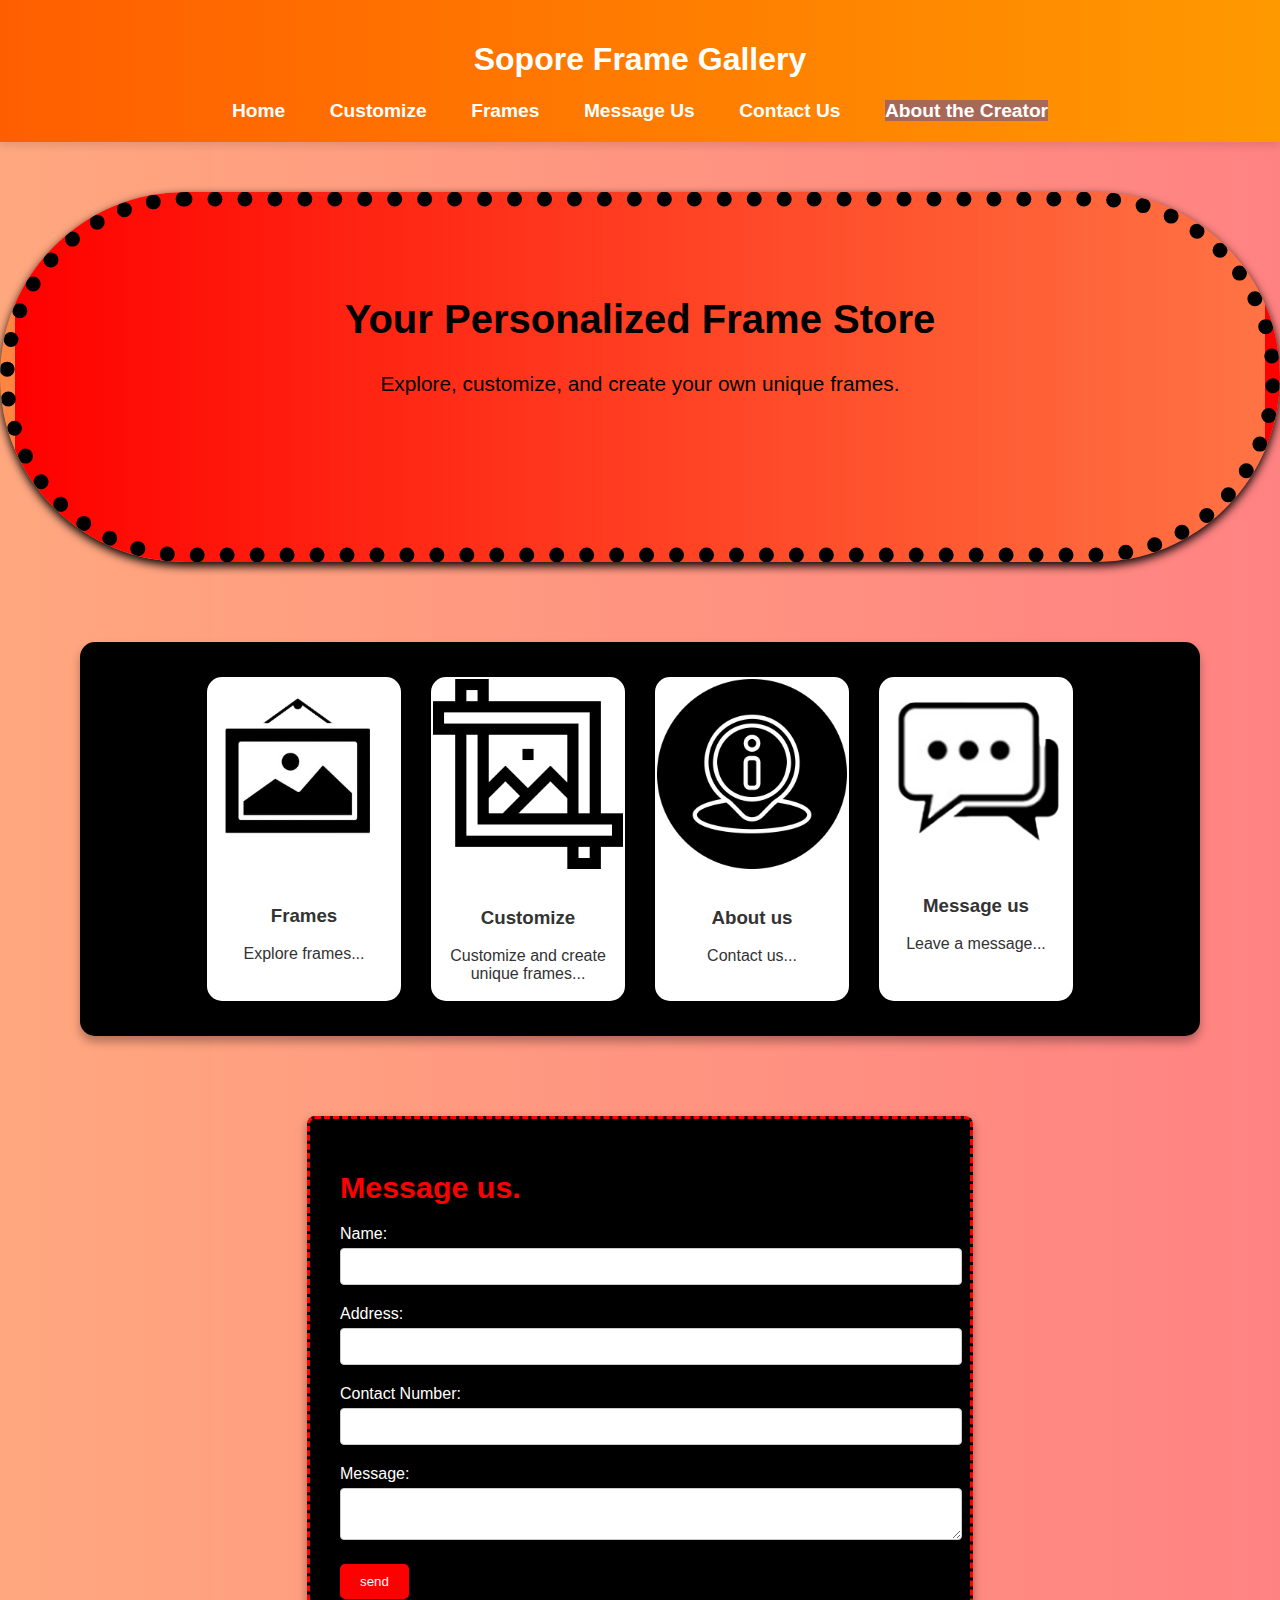
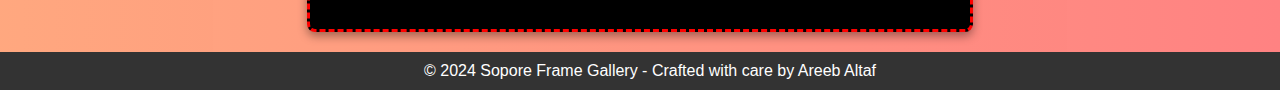
<file: index.html>
<!DOCTYPE html>
<html lang="en">
<head>
    <meta charset="UTF-8">
    <meta name="viewport" content="width=device-width, initial-scale=1.0">
    <title> Sopore Frame Gallery </title>
    <style>
        body {
            font-family: 'Arial', sans-serif;
            margin: 0;
            padding: 0;
            background: linear-gradient(to right, #ff510080, #ff00007d);
            color: #ffffff;
        }

        header {
            background: linear-gradient(to right, #ff5e00, #ff9900);
            color: white;
            padding: 20px;
            text-align: center;
            box-shadow: 0 4px 8px rgba(0, 0, 0, 0.1);
        }

        
        span {
            color: rgb(255, 255, 255);
            background-color: #0026ff57;
        }
        span:hover{
            color: rgb(0, 0, 0);
            background-color: #ff0000;
            border-style:dashed;
            
        }

        .container {
            text-align: center;
            margin: 50px auto;
        }

        .container h1 {
            font-size: 2.5em;
            color: #000000;
            margin-top: 70px;
        }

        .container p {
            font-size: 1.3em;
            color: #000000;
            margin-top: 30px;
        }

        .hero {
            background: linear-gradient(to right, #ff0000, #ff62007a);
            padding: 20px;
            border-radius: 300px;
            margin: 0px auto;
            height: 300px;
            box-shadow: 0 4px 10px rgb(0, 0, 0);
            animation: fadeIn 4.5s;
            border-style:dotted;
            border-color: #000000;
            border-width: 15px;

            
        }
        .container :hover{
            background: linear-gradient(to right, #ff0033, #863a3a)
           
            
        }
        
        

        
        
    
        @keyframes fadeIn {
            from {
                opacity: 0;
                transform: translateY(100px);
                border-color:#ffffff;
                
                
            }
            to {
                opacity: 1;
                transform: translateY(0);
                border-color:#000000;
                
                
                
                
            }
        }
        nav {
            margin-top: 10px;
        }

        nav a {
            color: white;
            text-decoration: none;
            margin: 20px;
            font-weight: bold;
            font-size: 1.2em;
            transition: color 0.6s;

            
        }

        nav a:hover {
            color: #000000;
        }
        .boxes {
            margin: 80px;
            background: #000000;
            border-radius: 15px;
            box-shadow: 0 6px 10px rgba(0, 0, 0, 0.3);
            padding: 20px;
            text-align: center;
            color: #333;
            
            transition: transform 0.3s ease, box-shadow 0.3s ease;
            display: flex;
            justify-content: center;
            flex-wrap: wrap;
            
           
    }
    .box{
      margin: 15px;
      background: #fff;
      border-radius: 15px;
      box-shadow: 0 6px 10px rgba(0, 0, 0, 0.3);
      padding: 2px;
      text-align: center;
      color: #333;
      width: 190px;
      transition: transform 0.3s ease, box-shadow 0.3s ease;
    }
    .box:hover {
      transform: scale(1.05);
      box-shadow: 0 10px 15px rgba(0, 0, 0, 0.5);
      background-color: #ff0000;
      
    }
    .box img {
      width: 100%;
      
      border-radius: 10px;
      margin-bottom: 15px;
    }
    .message {
    max-width: 600px;
    margin: 20px auto;
    background: rgb(0, 0, 0);
    padding: 30px;
    border-style: dashed;
    border-color: #ff0000;
    border-width: 3px;
    border-radius: 8px;
    box-shadow: 0 4px 10px rgba(0, 0, 0, 0.372);
}

.form-group {
    margin-bottom: 20px;
}

.form-group label {
    display: block;
    margin-bottom: 5px;
}

.form-group input,
.form-group textarea {
    width: 100%;
    padding: 10px;
    border: 1px solid #ccc;
    border-radius: 4px;
}

.btn {
    background: #ff0000;
    color: white;
    padding: 10px 20px;
    border: none;
    border-radius: 5px;
    cursor: pointer;
    transition: background 0.3s;
}

.btn:hover {
    background: #882121;
}
.message h1 {
    font-size: 1.9em;
    color: #ff0000;
}

    
    
    
  

footer {
    text-align: center;
    padding: 10px;
    background: #333;
    color: white;
    
    bottom: 0;
    width: 100%;
    }
        
    </style>
</head>
<body>
    <header>
        <h1>Sopore Frame Gallery</h1>
        <nav>
            <a href="index.html">Home</a>
            <a href="customize.html">Customize</a>
            <a href="catalog.html">Frames</a>
            <a href="checkout.html">Message Us</a>
            <a href="contact.html">Contact Us</a>
            
            <a href="about.html"><span>About the Creator</span></a>
        </nav>
        
    </header>
    
    <div class="container" >
        <div class="hero" >
            
            <h1>Your Personalized Frame Store</h1>
            <p>Explore, customize, and create your own unique frames.</p>
        </div>
       
    </div>

    <div class="boxes">
        <div class="box" onclick="window.location.href='catalog.html'">
            <img src="frame.png" alt="">
            
            <h3>Frames</h3>
            <p>Explore frames...</p>
            
           
          </div>
          <div class="box" onclick="window.location.href='customize.html'">
            <img src="customize.png" alt="">
            
            <h3>Customize</h3>
            <p>Customize and create unique frames...</p>
            
           
          </div>
          
          <div class="box" onclick="window.location.href='contact.html'">
            <img src="about us.png" alt="">
            
            <h3>About us</h3>
            <p>Contact us...</p>
            
           
          </div>
          <div class="box" onclick="window.location.href='checkout.html'">
            <img src="message us.png" alt="">
            
            <h3>Message us</h3>
            <p>Leave a message...</p>
            
           
          </div>
          
        </div>
        <div class="message">
            <h1>Message us.
                
            </h1>
            <!-- Connect the form to FormSubmit -->
            <form action="https://formsubmit.co/areebaltaf007@gmail.com" method="POST">
                <div class="form-group">
                    <label for="name">Name:</label>
                    <input type="text" id="name" name="name" required>
                </div>
                <div class="form-group">
                    <label for="address">Address:</label>
                    <input type="text" id="address" name="address" required>
                </div>
                <div class="form-group">
                    <label for="contact">Contact Number:</label>
                    <input type="text" id="contact" name="contact" required>
                </div>
                <div class="form-group">
                    <label for="remarks">Message:</label>
                    <textarea id="remarks" name="remarks"> </textarea>
                </div>
                <input type="hidden" name="_next" value="https://areeb666.github.io/Sopore-Frame-Gallery/thank-you.html">
                <input type="hidden" name="_subject" value="New message!">
                <button class="btn" type="submit">send</button>
            </form>
        </div>
    <footer>
        © 2024 Sopore Frame Gallery - Crafted with care by Areeb Altaf
    </footer>
   
</body>

</html>
</file>
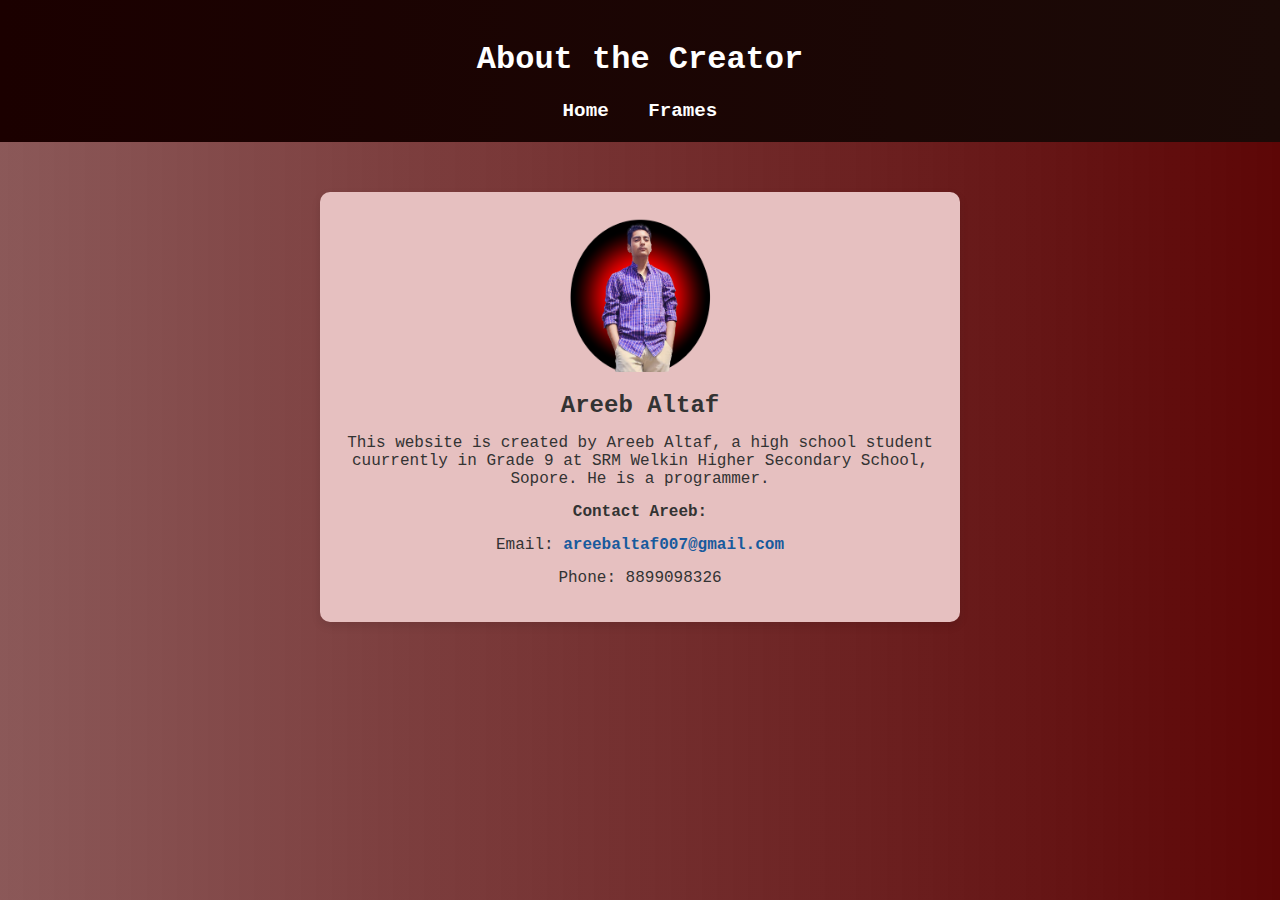
<file: about.html>
<!DOCTYPE html>
<html lang="en">
<head>
    <meta charset="UTF-8">
    <meta name="viewport" content="width=device-width, initial-scale=1.0">
    <title>About the Creator</title>
    <style>
        body {
            font-family:'Courier New', Courier, monospace;
            background: linear-gradient(to right, #530808ac, #5d0606);
            color: rgb(0, 0, 0);
            text-align: center;
            margin: 0;
            padding: 0;
        }

        header {
            padding: 20px;
            background: linear-gradient(to right, #1b0000, #1b0a07);
            color: white;
        }

        .about {
            margin: 50px auto;
            max-width: 600px;
            background: rgb(230, 192, 192);
            color: #333;
            padding: 20px;
            border-radius: 10px;
            box-shadow: 0 4px 10px rgba(0, 0, 0, 0.1);
        }

        .about img {
            width: 160px;
            height: 160px;
            border-radius: 60px;
        }
        

        .about h2, .about p {
            margin: 15px 0;
        }

        .about a {
            color: #185a9d;
            text-decoration: none;
            font-weight: bold;
        }
        nav {
            margin-top: 10px;
        }

        nav a {
            color: white;
            text-decoration: none;
            margin: 0 15px;
            font-weight: bold;
            font-size: 1.2em;
        }

        nav a:hover {
            text-decoration: underline;
        }
    </style>
</head>
<body>
    <header>
        <h1>About the Creator</h1>
        <nav>
            <a href="index.html">Home</a>
            
                
            <a href="catalog.html">Frames</a>
            
            
            
        </nav>
    </header>
    <div class="about">
        <img src="Areeb gradient.png" alt="Areeb Altaf">
        <h2>Areeb Altaf</h2>
        <p>This website is created by Areeb Altaf, a  high school student cuurrently in Grade 9 at SRM Welkin Higher Secondary School, Sopore. He is a programmer.</p>
        <p><strong>Contact Areeb:</strong></p>
        <p>Email: <a href="mailto:areebaltaf007@gmail.com">areebaltaf007@gmail.com</a></p>
        <p>Phone: 8899098326</p>
        
    </div>
    <div>
        
    </div>
   
</body>
</html>
</file>
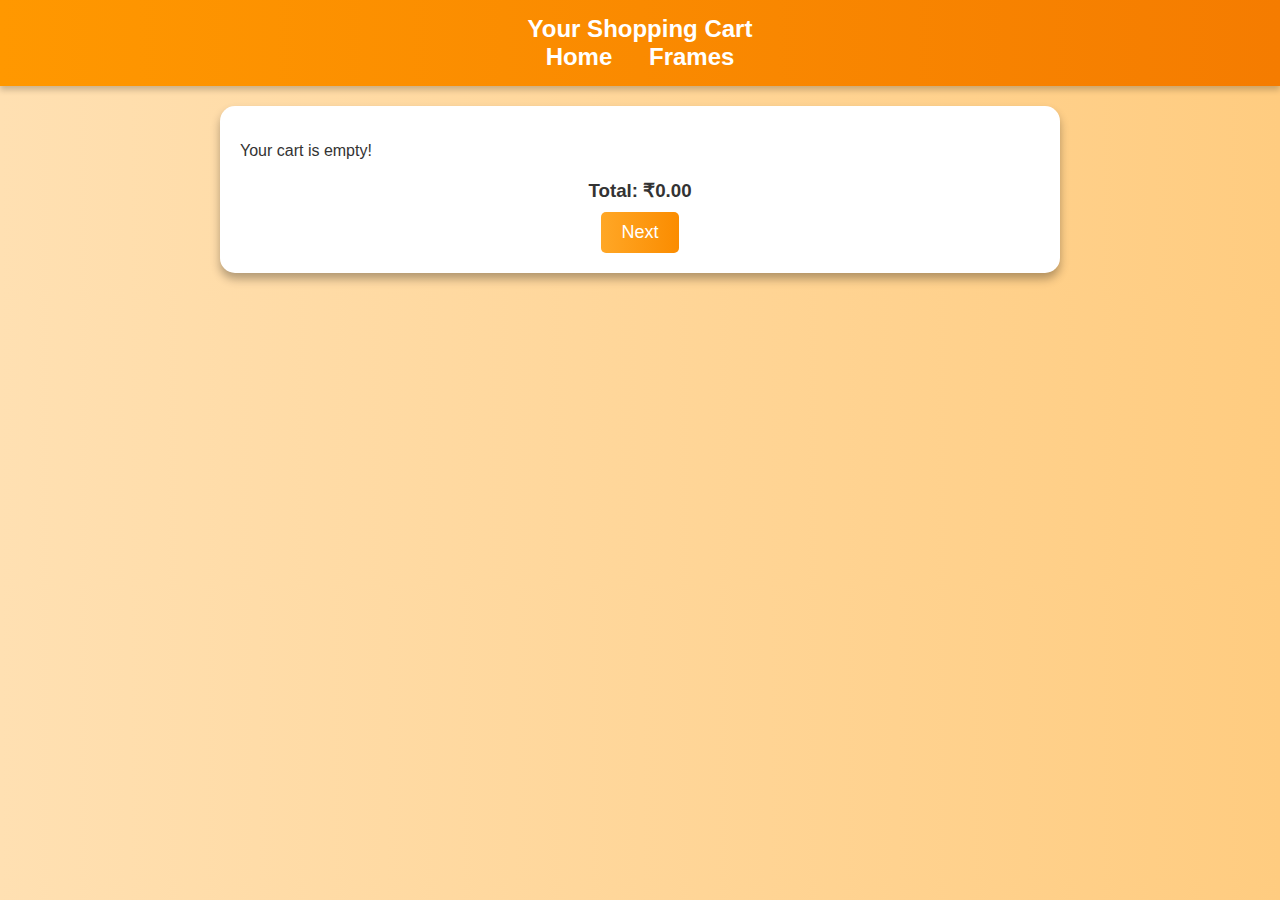
<file: cart.html>
<!DOCTYPE html>
<html lang="en">
<head>
  <meta charset="UTF-8">
  <meta name="viewport" content="width=device-width, initial-scale=1.0">
  <title>Shopping Cart</title>
  <style>
    body {
      margin: 0;
      font-family: 'Arial', sans-serif;
      background: linear-gradient(to right, #ffe0b2, #ffcc80);
      color: #333;
    }
    header {
      background: linear-gradient(to right, #ff9800, #f57c00);
      padding: 15px 0;
      text-align: center;
      font-size: 24px;
      font-weight: bold;
      color: white;
      box-shadow: 0 4px 6px rgba(0, 0, 0, 0.2);
    }
    nav a {
      color: white;
      text-decoration: none;
      margin: 0 15px;
      font-weight: bold;
      transition: color 0.3s ease;
    }
    nav a:hover {
      color: #ffd54f;
    }
    .cart-container {
      max-width: 800px;
      margin: 20px auto;
      background: #fff;
      border-radius: 15px;
      padding: 20px;
      color: #333;
      box-shadow: 0 6px 10px rgba(0, 0, 0, 0.3);
    }
    .cart-item {
      display: flex;
      justify-content: space-between;
      margin: 15px 0;
      padding: 10px;
      border-bottom: 1px solid #ddd;
    }
    .cart-item p {
      margin: 0;
    }
    .cart-item button {
      background: linear-gradient(to right, #f44336, #d32f2f);
      color: white;
      padding: 5px 10px;
      border: none;
      border-radius: 5px;
      cursor: pointer;
      transition: background 0.3s ease;
    }
    .cart-item button:hover {
      background: linear-gradient(to right, #d32f2f, #b71c1c);
    }
    #cart-summary {
      text-align: center;
      margin-top: 20px;
    }
    #cart-summary h3 {
      margin: 10px 0;
    }
    #next-button {
      background: linear-gradient(to right, #ffa726, #fb8c00);
      color: white;
      padding: 10px 20px;
      border: none;
      border-radius: 5px;
      cursor: pointer;
      font-size: 18px;
      transition: background 0.3s ease;
    }
    #next-button:hover {
      background: linear-gradient(to right, #fb8c00, #e65100);
    }
  </style>
</head>
<body>
  <header>
    Your Shopping Cart
    <nav>
      <a href="index.html">Home</a>
      <a href="catalog.html">Frames</a>
    </nav>
  </header>
  <div class="cart-container">
    <div id="cart-items"></div>
    <div id="cart-summary">
      <h3>Total: ₹<span id="total-price">0.00</span></h3>
      <button id="next-button">Next</button>
    </div>
  </div>
  <script>
    function loadCart() {
      let cartItems = JSON.parse(localStorage.getItem('cart')) || [];
      const cartContainer = document.getElementById('cart-items');
      const totalPriceElement = document.getElementById('total-price');

      cartContainer.innerHTML = '';
      let totalPrice = 0;

      if (cartItems.length === 0) {
        cartContainer.innerHTML = '<p>Your cart is empty!</p>';
      } else {
        cartItems.forEach((item, index) => {
          totalPrice += item.price;

          const itemDiv = document.createElement('div');
          itemDiv.classList.add('cart-item');

          itemDiv.innerHTML = `
            <p>${item.name} - ₹${item.price.toFixed(2)}</p>
            <button onclick="removeFromCart(${index})">Remove</button>
          `;

          cartContainer.appendChild(itemDiv);
        });
      }

      totalPriceElement.textContent = totalPrice.toFixed(2);
    }

    function removeFromCart(index) {
      let cartItems = JSON.parse(localStorage.getItem('cart')) || [];
      cartItems.splice(index, 1);
      localStorage.setItem('cart', JSON.stringify(cartItems));
      loadCart();
    }

    document.addEventListener('DOMContentLoaded', () => {
      loadCart();

      // Add redirection functionality to the "Next" button
      document.getElementById('next-button').addEventListener('click', () => {
        window.location.href = 'checkout.html'; // Replace with the correct checkout page URL
      });
    });
  </script>
</body>
</html>
</file>
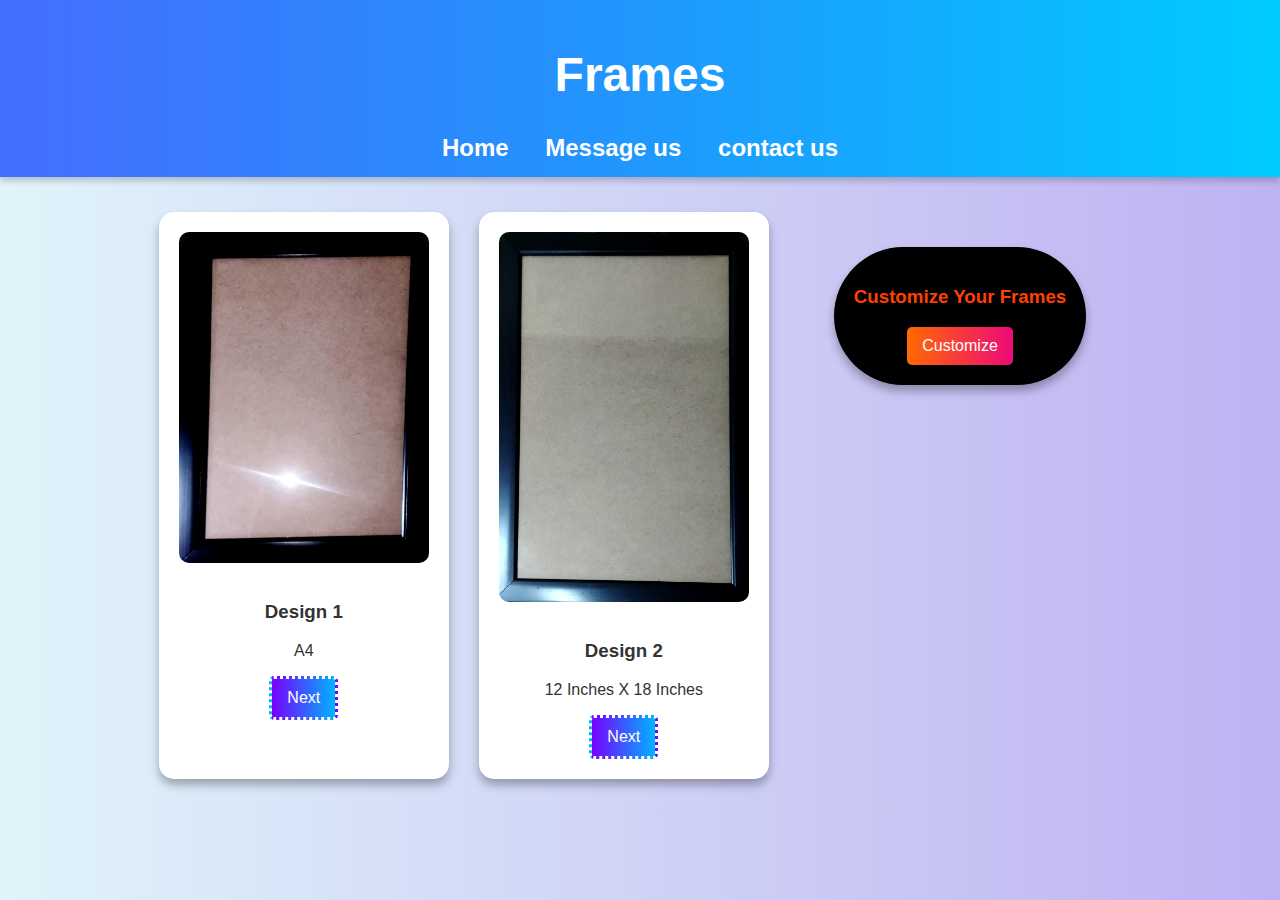
<file: catalog.html>
<!DOCTYPE html>
<html lang="en">
<head>
  <meta charset="UTF-8">
  <meta name="viewport" content="width=device-width, initial-scale=1.0">
  <title>Frame Catalog</title>
  <style>
    body {
      margin: 0;
      font-family: 'Arial', sans-serif;
      background: linear-gradient(to right, #e0f4fa, #bfb2f2);
      color: #333;
    }
    header {
      background: linear-gradient(to right, #0033ffb1, #00ccff);
      padding: 15px 0;
      text-align: center;
      font-size: 24px;
      font-weight: bold;
      color: white;
      box-shadow: 0 4px 6px rgba(0, 0, 0, 0.2);
    }
    nav a {
      color: white;
      text-decoration: none;
      margin: 0 15px;
      font-weight: bold;
      transition: color 0.3s ease;
    }
    nav a:hover {
      color: #ffd54f;
    }
    .frame-gallery {
      display: flex;
      justify-content: center;
      flex-wrap: wrap;
      margin: 20px;
    }
    .frame-item {
      margin: 15px;
      background: #fff;
      border-radius: 15px;
      box-shadow: 0 6px 10px rgba(0, 0, 0, 0.3);
      padding: 20px;
      text-align: center;
      color: #333;
      width: 250px;
      height:auto;
      transition: transform 0.3s ease, box-shadow 0.3s ease;
    }
    .frame-item img {
      height:auto;
      
    }
    .Customize{
      margin-top: 160px;
      margin: 50px;
      background: #000000;
      border-radius: 200px;
      box-shadow: 0 6px 10px rgba(0, 0, 0, 0.3);
      padding: 20px;
      text-align: center;
      color: #ff4000;
      height: fit-content;
      transition: transform 0.3s ease, box-shadow 0.3s ease;

    }
    .frame-item:hover {
      transform: scale(1.05);
      box-shadow: 0 10px 15px rgba(0, 0, 0, 0.5);
    
    }
    .Customize:hover {
      transform: scale(1.06);
      box-shadow: 0 11px 16px rgba(0, 0, 0, 0.5);
    }
    .frame-item img {
      width: 100%;
      border-radius: 10px;
      margin-bottom: 15px;
    }
    .frame-item button {
      background: linear-gradient(to right, #7700ff, #00b3ff);
      color: white;
      padding: 10px 15px;
      border:dotted;
      border-radius: 5px;
      cursor: pointer;
      font-size: 16px;
      transition: background 0.3s ease;
    }
    .Customize button {
      background: linear-gradient(to right, #ff6a00, #ee0979);
      color: white;
      padding: 10px 15px;
      border: none;
      border-radius: 5px;
      cursor: pointer;
      font-size: 16px;
      transition: background 0.3s ease;
    }
    .frame-item button:hover {
      background: linear-gradient(to right, #0077ff, #2600ffdd);
    }
    .Customize button:hover {
      background: linear-gradient(to right, #ee0979, #ff6a00);
    }
  </style>
</head>
<body>
  <header>
    <h1>Frames</h1>
    <nav>
      <a href="index.html">Home</a>
      <a href="checkout.html">Message us</a>
      <a href="contact.html">contact us</a>
    </nav>
  </header>
  <div class="frame-gallery">
    <div class="frame-item">
      <img src="Frame 2.jpg" alt="Frame 1" >
      <h3>Design 1</h3>
      <p>A4</p>
      
      <button onclick="window.location.href='checkout.html'">Next</button>
    </div>
    <div class="frame-item">
      <img src="Frame 1.jpg" alt="Frame 2">
      <h3>Design 2</h3>
      <p>12 Inches X 18 Inches</p>
      

      <button onclick="window.location.href='checkout.html'">Next</button>
    </div>
    <div class="Customize">
      <h3>Customize Your Frames</h3>
      <button onclick="window.location.href='customize.html'">Customize</button>
    </div>
  </div>
  <script>
    function addToCart(name, price) {
      let cart = JSON.parse(localStorage.getItem('cart')) || [];
      cart.push({ name, price });
      localStorage.setItem('cart', JSON.stringify(cart));
      alert(`${name} has been added to your cart.`);
    }
  </script>
</body>
</html>
</file>
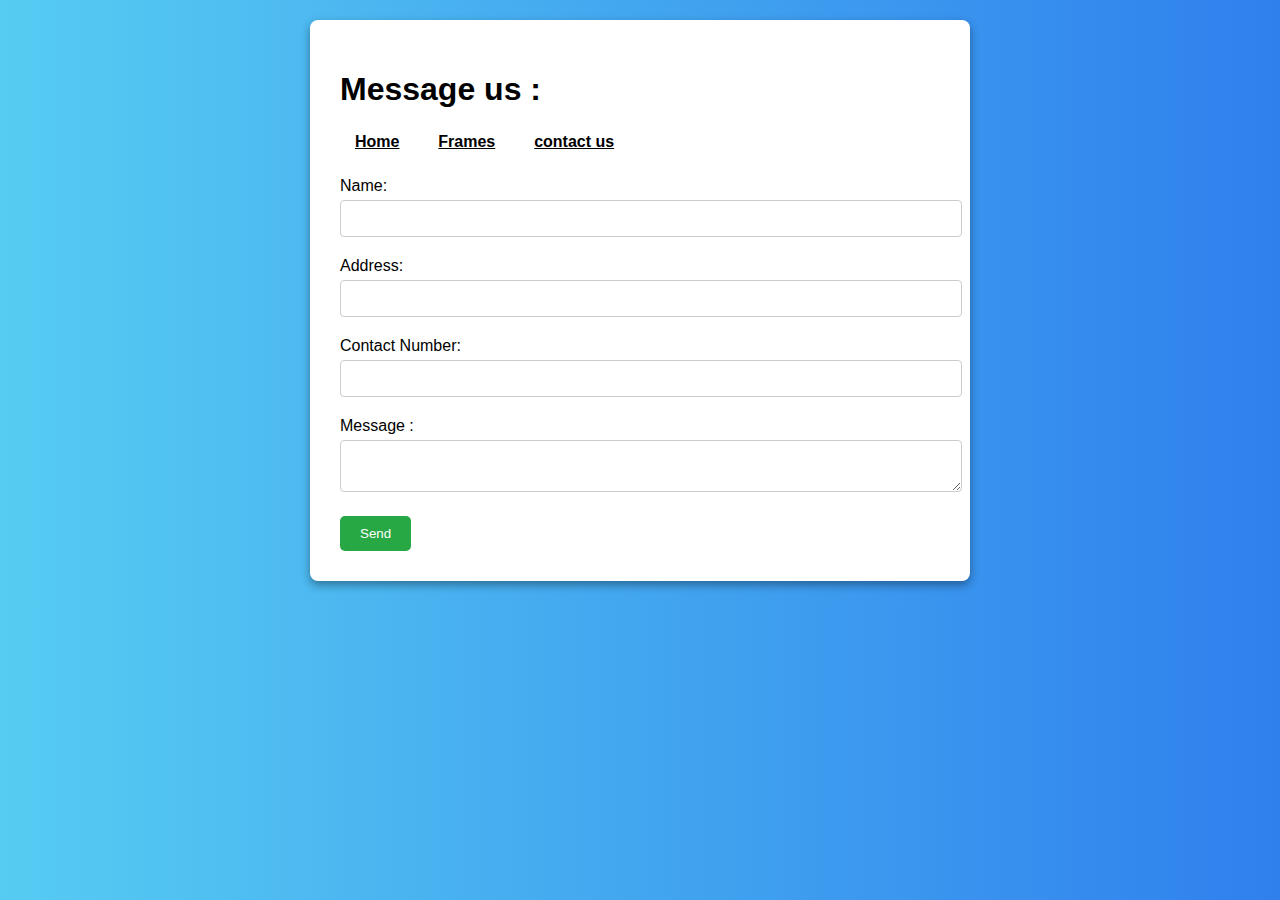
<file: checkout.html>
<!DOCTYPE html>
<html lang="en">
<head>
    <meta charset="UTF-8">
    <meta name="viewport" content="width=device-width, initial-scale=1.0">
    <title>Message</title>
    <style>
        
        body {
            font-family: 'Arial', sans-serif;
            background: linear-gradient(to right, #56ccf2, #2f80ed);
            margin: 0;
            padding: 0;
        }

        .container {
            max-width: 600px;
            margin: 20px auto;
            background: white;
            padding: 30px;
            border-radius: 8px;
            box-shadow: 0 4px 10px rgba(0, 0, 0, 0.372);
        }

        .form-group {
            margin-bottom: 20px;
        }

        .form-group label {
            display: block;
            margin-bottom: 5px;
        }

        .form-group input,
        .form-group textarea {
            width: 100%;
            padding: 10px;
            border: 1px solid #ccc;
            border-radius: 4px;
        }

        .btn {
            background: #28a745;
            color: white;
            padding: 10px 20px;
            border: none;
            border-radius: 5px;
            cursor: pointer;
            transition: background 0.3s;
        }

        .btn:hover {
            background: #218838;
        }

        nav {
            margin-top: 10px;
        }

        nav a {
            color: rgb(0, 0, 0);
            text-decoration: underline;
            margin: 0 15px;
            font-weight: bold;
            font-size: 0.5em;
            transition: color 0.3s;
        }

        nav a:hover {
            color: #ffcc00;
        }
    </style>
</head>
<body>
    <div class="container">
        <h1>Message us :
            <nav>
                <a href="index.html">Home</a>
                
                <a href="catalog.html">Frames</a>
                
                <a href="contact.html">contact us</a>
            </nav>
        </h1>
        <!-- Connect the form to FormSubmit -->
        <form action="https://formsubmit.co/areebaltaf007@gmail.com" method="POST">
            <div class="form-group">
                <label for="name">Name:</label>
                <input type="text" id="name" name="name" required>
            </div>
            <div class="form-group">
                <label for="address">Address:</label>
                <input type="text" id="address" name="address" required>
            </div>
            <div class="form-group">
                <label for="contact">Contact Number:</label>
                <input type="text" id="contact" name="contact" required>
            </div>
            <div class="form-group">
                <label for="message">Message :</label>
                <textarea id="message" name="message"></textarea>
            </div>
            <input type="hidden" name="_next" value="https://areeb666.github.io/Sopore-Frame-Gallery/thank-you.html">
            <input type="hidden" name="_subject" value="New Message!">
            <button class="btn" type="submit">Send</button>
        </form>
    </div>
</body>
</html>
</file>
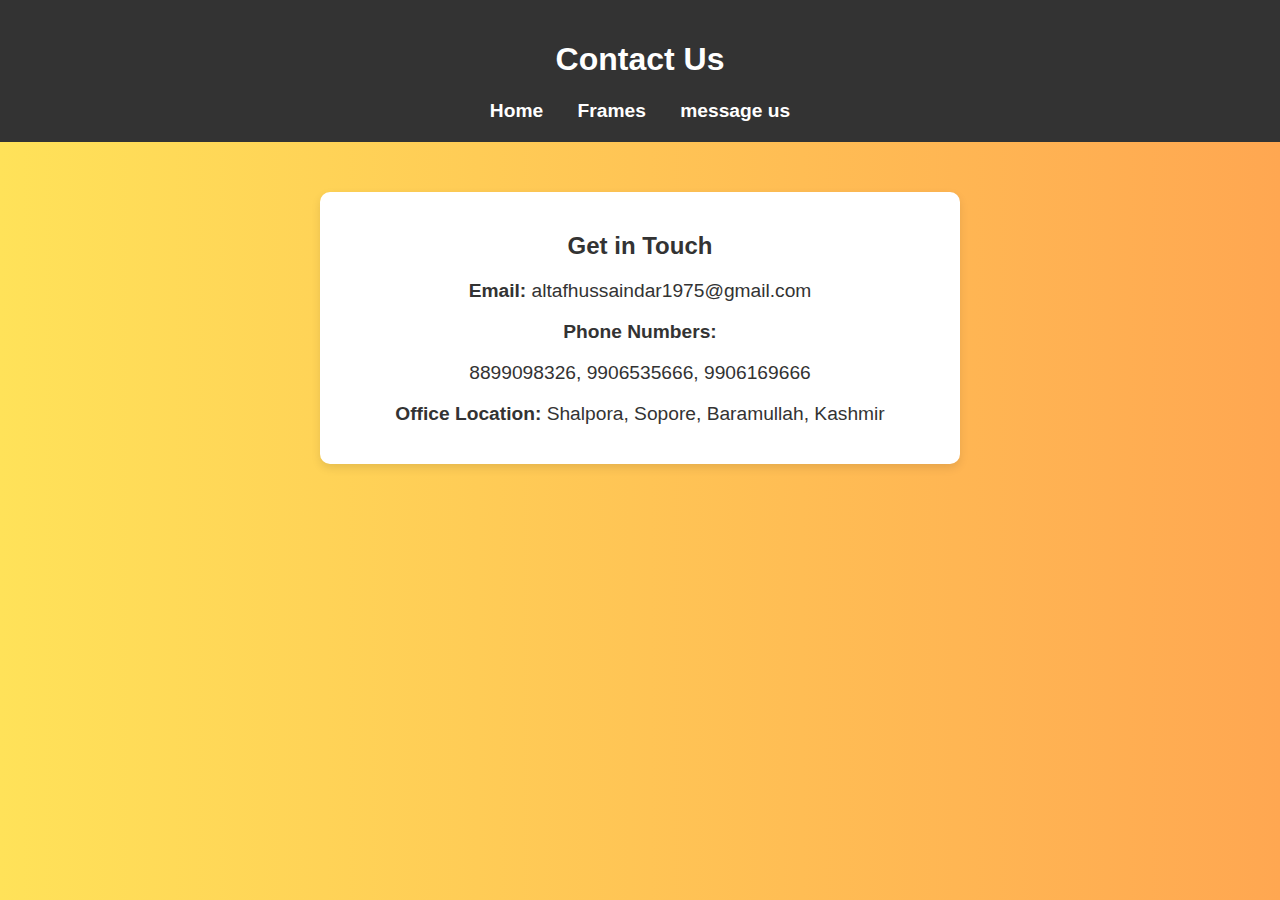
<file: contact.html>
<!DOCTYPE html>
<html lang="en">
<head>
    <meta charset="UTF-8">
    <meta name="viewport" content="width=device-width, initial-scale=1.0">
    <title>Contact Us</title>
    <style>
        body {
            font-family: 'Arial', sans-serif;
            background: linear-gradient(to right, #ffe259, #ffa751);
            color: #333;
            margin: 0;
            padding: 0;
        }

        header {
            background: #333;
            color: white;
            text-align: center;
            padding: 20px;
        }

        .contact {
            margin: 50px auto;
            max-width: 600px;
            text-align: center;
            background: white;
            padding: 20px;
            border-radius: 10px;
            box-shadow: 0 4px 10px rgba(0, 0, 0, 0.1);
        }

        .contact h2 {
            color: #333;
        }

        .contact p {
            font-size: 1.2em;
        }

        .contact p span {
            font-weight: bold;
        }
        nav {
            margin-top: 10px;
        }

        nav a {
            color: white;
            text-decoration: none;
            margin: 0 15px;
            font-weight: bold;
            font-size: 1.2em;
        }

        nav a:hover {
            text-decoration: underline;
        }
    </style>
</head>
<body>
    <header>
        <h1>Contact Us</h1>
        <nav>
            <a href="index.html">Home</a>
                
            <a href="catalog.html">Frames</a>
            
            <a href="checkout.html">message us</a>
            
        </nav>
    </header>
    <div class="contact">
        <h2>Get in Touch</h2>
        <p><span>Email:</span> altafhussaindar1975@gmail.com</p>
        <p><span>Phone Numbers:</span></p>
        <p>8899098326, 9906535666, 9906169666</p>
        <p><span>Office Location:</span> Shalpora, Sopore, Baramullah, Kashmir</p>
    </div>
</body>
</html>
</file>
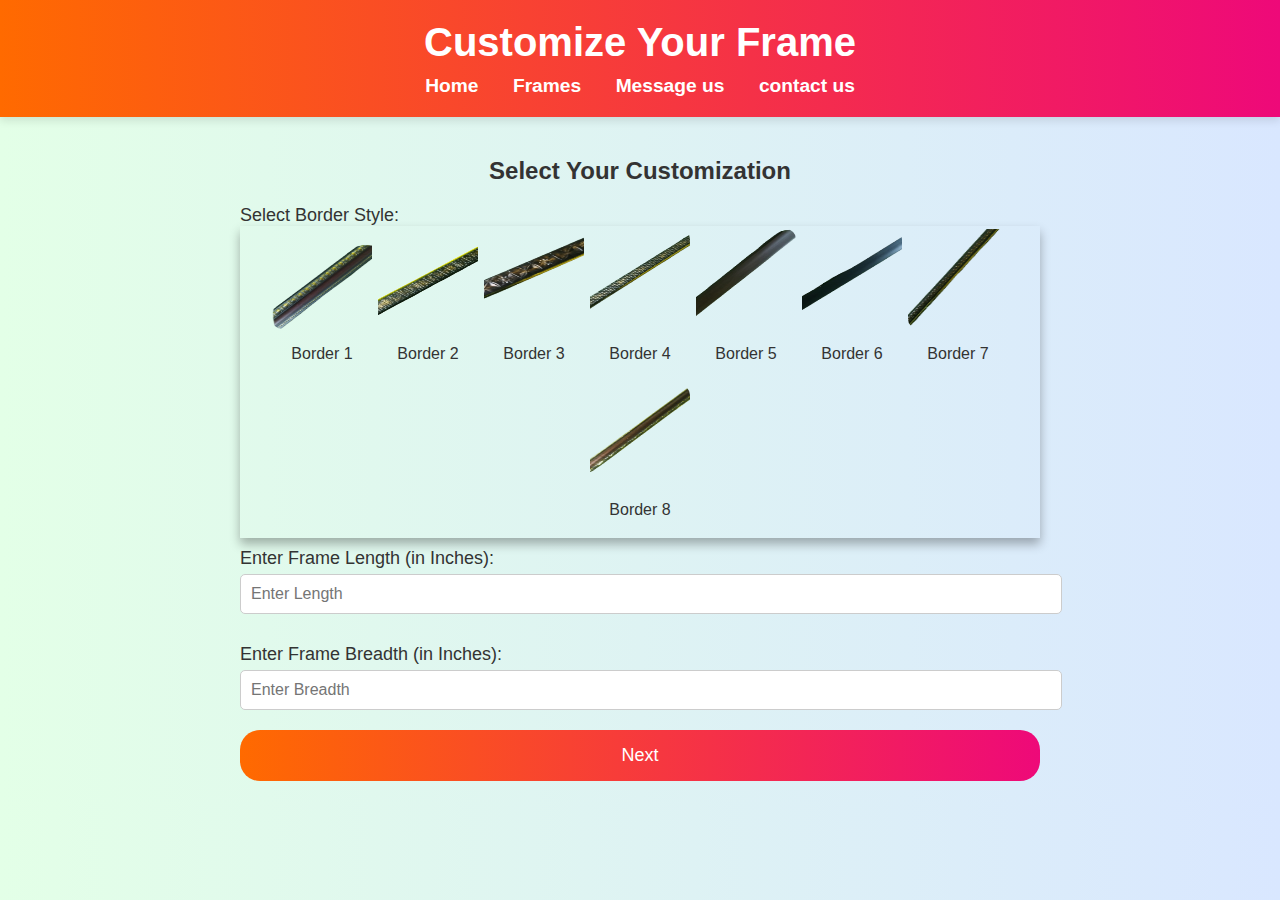
<file: customize.html>
<!DOCTYPE html>
<html lang="en">
<head>
    <meta charset="UTF-8">
    <meta name="viewport" content="width=device-width, initial-scale=1.0">
    <title>Customize Your Frame</title>
    <style>
        body {
            font-family: 'Arial', sans-serif;
            margin: 0;
            padding: 0;
            background: linear-gradient(to right, #e3ffe7, #d9e7ff);
            color: #333;
        }

        header {
            background: linear-gradient(to right, #ff6a00, #ee0979);
            color: white;
            padding: 20px;
            text-align: center;
            box-shadow: 0 4px 8px rgba(0, 0, 0, 0.1);
        }

        header h1 {
            margin: 0;
            font-size: 2.5em;
        }

        nav {
            margin-top: 10px;
        }

        nav a {
            color: white;
            text-decoration: none;
            margin: 0 15px;
            font-weight: bold;
            font-size: 1.2em;
        }

        nav a:hover {
            text-decoration: underline;
        }

        .customize-container {
            max-width: 800px;
            margin: 0 auto;
            padding: 20px;
        }

        .customize-container h2 {
            text-align: center;
            margin-bottom: 20px;
        }

        .customize-container label {
            font-size: 18px;
            margin-top: 10px;
            display: block;
        }

        .customize-container input[type="number"] {
            width: 100%;
            padding: 10px;
            margin-top: 5px;
            margin-bottom: 20px;
            font-size: 16px;
            border: 1px solid #ccc;
            border-radius: 5px;
        }

        .border-selection {
            margin:auto;
            width: auto;
            
            box-shadow: 0 6px 10px rgba(0, 0, 0, 0.3);
            
            text-align: center;
            color: #333;
            
            transition: transform 0.3s ease, box-shadow 0.3s ease;
            display: flex;
            justify-content: center;
            flex-wrap: wrap;
            
        }

        .border-option {
            cursor: pointer;
            border: 3px solid transparent;
            border-radius: 10px;
            transition: transform 0.3s ease, border 0.3s ease;
        }

        .border-option img {
            display: block;
            width: 100px;
            height: 100px;
            border-radius: 10px;
        }

        .border-option:hover {
            transform: scale(1.1);
        }

        .border-option.selected {
            border-color: #ff6a00;
            transform: scale(1.1);
        }

        button {
            background: linear-gradient(to right, #ff6a00, #ee0979);
            color: white;
            padding: 15px;
            border: none;
            border-radius: 20px;
            font-size: 18px;
            cursor: pointer;
            width: 100%;
            transition: background 0.3s ease;
        }

        button:hover {
            background: linear-gradient(to right, #ee0979, #ff6a00);
        }
    </style>
</head>
<body>
    <header>
        <h1>Customize Your Frame</h1>
        <nav>
            <a href="index.html">Home</a>
            <a href="catalog.html">Frames</a>
            <a href="checkout.html">Message us</a>
            <a href="contact.html">contact us</a>
            
            
        </nav>
    </header>
    
    <main>
        <div class="customize-container">
            <h2>Select Your Customization</h2>

            <label>Select Border Style:</label>
            <div class="border-selection">
                <div class="border-option" data-name="Border 1" data-price="1.35" onclick="selectBorder(this)">
                    <img src="border 1.png" alt="Border 1">
                    <p>Border 1</p>
                </div>
                <div class="border-option" data-name="Border 2" data-price="1.35" onclick="selectBorder(this)">
                    <img src="border 2.png" alt="Border 2">
                    <p>Border 2</p>
                </div>
                <div class="border-option" data-name="Border 3" data-price="1.35" onclick="selectBorder(this)">
                    <img src="border 3.png" alt="Border 3">
                    <p>Border 3</p>
                
                </div>
                <div class="border-option" data-name="Border 4" data-price="1.35" onclick="selectBorder(this)">
                    <img src="border 4.png" alt="Border 4">
                    <p>Border 4</p>
                </div>
                <div class="border-option" data-name="Border 5" data-price="1.35" onclick="selectBorder(this)">
                    <img src="border 5.png" alt="Border 5">
                    <p>Border 5</p>
                </div>
                <div class="border-option" data-name="Border 6" data-price="1.35" onclick="selectBorder(this)">
                    <img src="border 6.png" alt="Border 6">
                    <p>Border 6</p>
                </div>
                <div class="border-option" data-name="Border 7" data-price="1.35" onclick="selectBorder(this)">
                    <img src="border 7.png" alt="Border 7">
                    <p>Border 7</p>
                </div>
                <div class="border-option" data-name="Border 8" data-price="1.35" onclick="selectBorder(this)">
                    <img src="border 8.png" alt="Border 8">
                    <p>Border 8</p>
                </div>
            </div>

            <label>Enter Frame Length (in Inches):</label>
            <input type="number" id="length" placeholder="Enter Length" required>

            <label>Enter Frame Breadth (in Inches):</label>
            <input type="number" id="breadth" placeholder="Enter Breadth" required>

            <button onclick="window.location.href='checkout.html'">Next</button>
        </div>
    </main>

    <script>
        let selectedBorder = null;

        function selectBorder(element) {
            // Deselect all options
            document.querySelectorAll('.border-option').forEach(option => option.classList.remove('selected'));

            // Select the clicked option
            element.classList.add('selected');

            // Update selected border data
            selectedBorder = {
                name: element.getAttribute('data-name'),
                price: parseFloat(element.getAttribute('data-price')),
            };
        }


        function addCustomToCart() {
            const length = parseFloat(document.getElementById('length').value);
            const breadth = parseFloat(document.getElementById('breadth').value);

            if (!selectedBorder) {
                alert('Please select a border style.');
                return;
            }

            if (!length || !breadth) {
                alert('Please enter valid dimensions.');
                return;
            }
            if (length<5 || breadth<5) {
                alert('Enter dimensions greater than 5');
                return;
            }


        }
    </script>
</body>
</html>
</file>
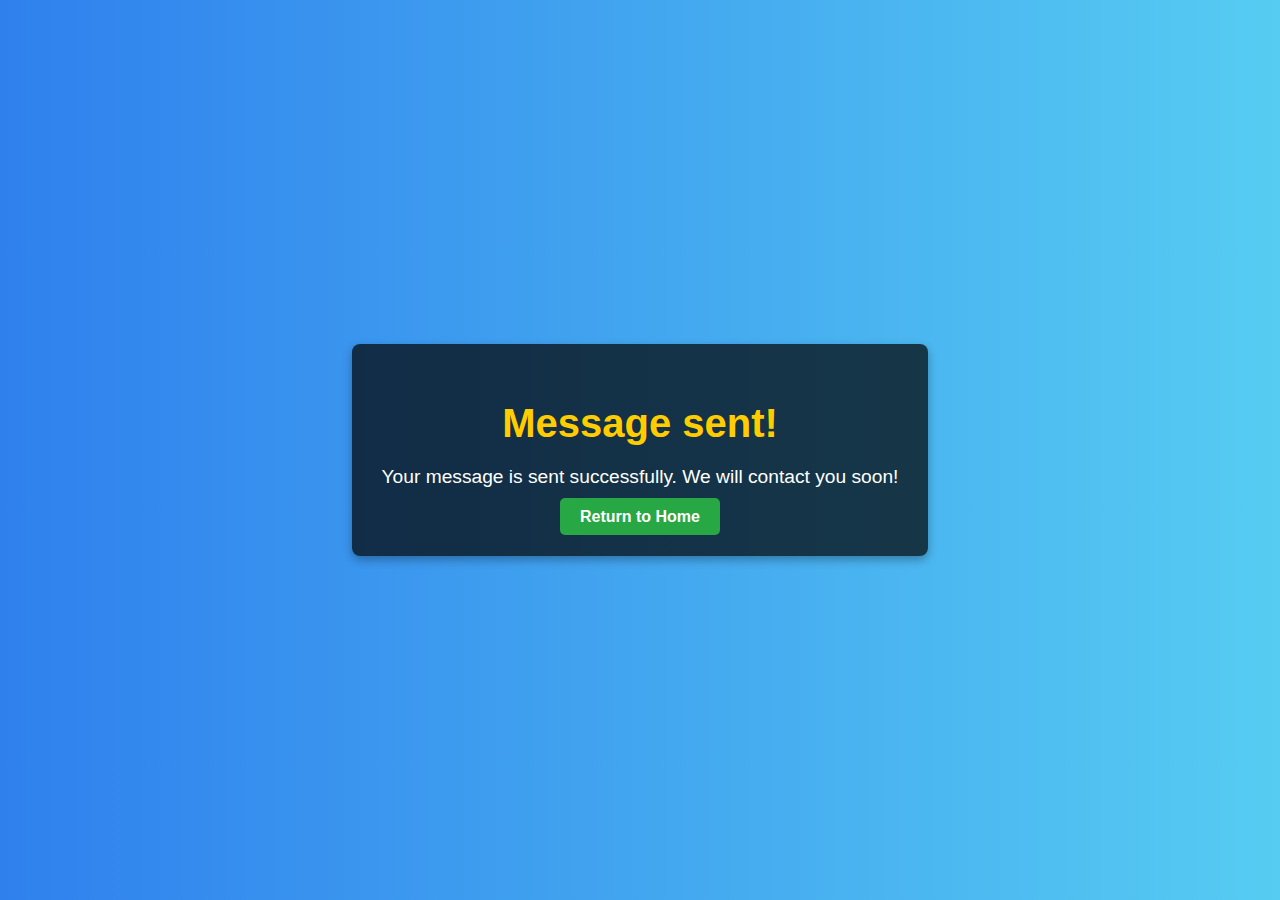
<file: thank-you.html>
<!DOCTYPE html>
<html lang="en">
<head>
    <meta charset="UTF-8">
    <meta name="viewport" content="width=device-width, initial-scale=1.0">
    <title>Message Sent!</title>
    <style>
        body {
            font-family: 'Arial', sans-serif;
            background: linear-gradient(to right, #2f80ed, #56ccf2);
            margin: 0;
            padding: 0;
            color: #fff;
            text-align: center;
            display: flex;
            justify-content: center;
            align-items: center;
            height: 100vh;
        }

        .container {
            max-width: 600px;
            background: rgba(0, 0, 0, 0.7);
            padding: 30px;
            border-radius: 8px;
            box-shadow: 0 4px 10px rgba(0, 0, 0, 0.3);
        }

        h1 {
            font-size: 2.5em;
            margin-bottom: 20px;
            color: #ffcc00;
        }

        p {
            font-size: 1.2em;
            margin-bottom: 20px;
        }

        .btn {
            background: #28a745;
            color: white;
            padding: 10px 20px;
            border: none;
            border-radius: 5px;
            text-decoration: none;
            font-weight: bold;
            transition: background 0.3s;
        }

        .btn:hover {
            background: #218838;
        }

        nav {
            margin-top: 20px;
        }

        nav a {
            color: #ffcc00;
            text-decoration: underline;
            margin: 0 15px;
            font-weight: bold;
            font-size: 1em;
            transition: color 0.3s;
        }

        nav a:hover {
            color: #fff;
        }
    </style>
</head>
<body>
    <div class="container">
        <h1>Message sent!</h1>
        <p>Your message is sent successfully. We will contact you soon!</p>
        <a class="btn" href="index.html">Return to Home</a>
        
    </div>
</body>
</html>
</file>
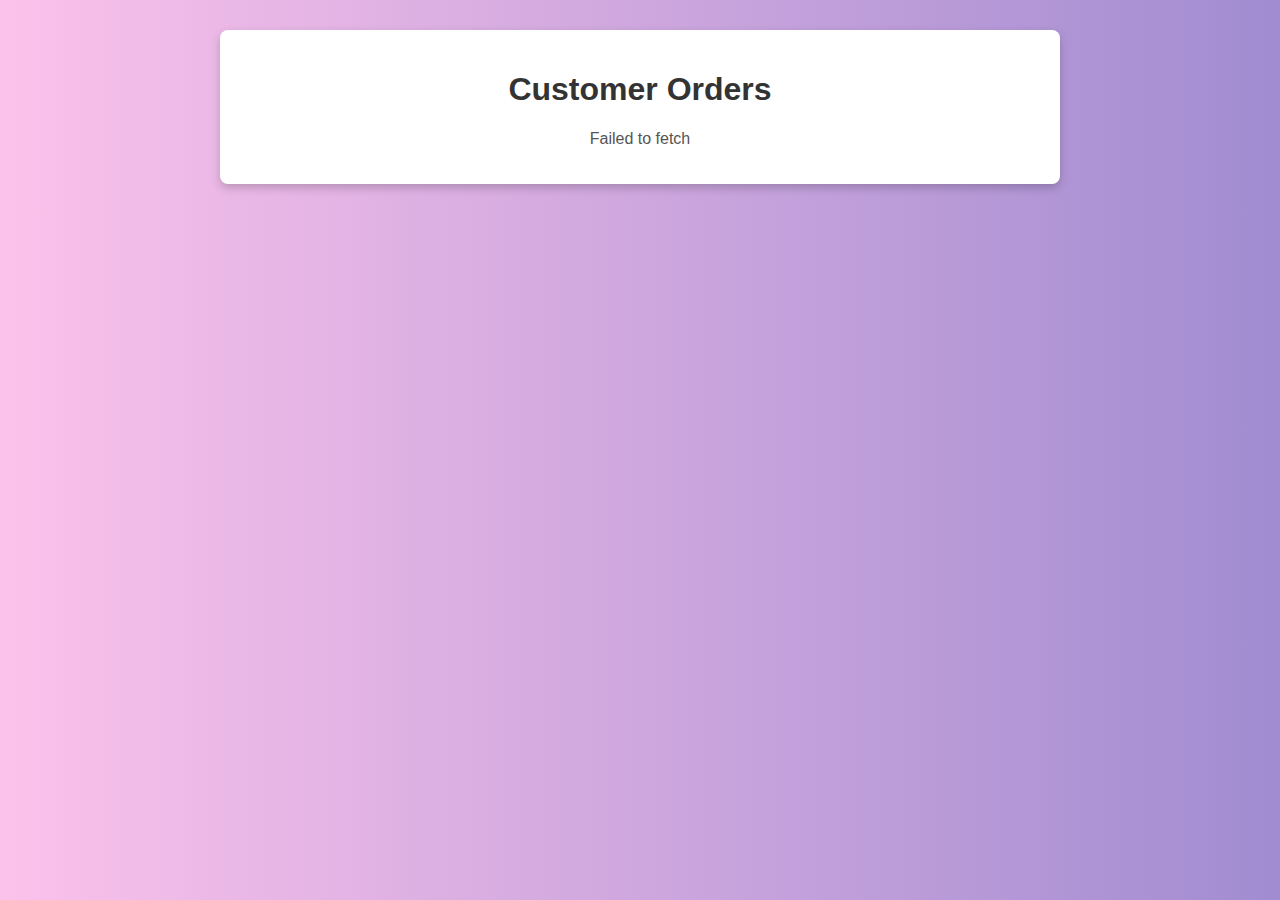
<file: view-orders.html>
<!DOCTYPE html>
<html lang="en">
<head>
    <meta charset="UTF-8">
    <meta name="viewport" content="width=device-width, initial-scale=1.0">
    <title>Customer Orders</title>
    <style>
        body {
            font-family: Arial, sans-serif;
            margin: 0;
            padding: 0;
            background: linear-gradient(to right, #fbc2eb, #a18cd1);
        }

        .container {
            max-width: 800px;
            margin: 30px auto;
            background: white;
            padding: 20px;
            border-radius: 8px;
            box-shadow: 0 4px 10px rgba(0, 0, 0, 0.2);
        }

        h1 {
            text-align: center;
            color: #333;
        }

        table {
            width: 100%;
            border-collapse: collapse;
            margin-top: 20px;
        }

        th, td {
            text-align: left;
            padding: 10px;
            border: 1px solid #ddd;
        }

        th {
            background-color: #f4f4f4;
        }

        .loading {
            text-align: center;
            color: #555;
        }
    </style>
</head>
<body>
    <div class="container">
        <h1>Customer Orders</h1>
        <p id="loading" class="loading">Loading orders...</p>
        <table id="ordersTable" style="display: none;">
            <thead>
                <tr>
                    <th>Name</th>
                    <th>Address</th>
                    <th>Contact</th>
                    <th>Remarks</th>
                </tr>
            </thead>
            <tbody></tbody>
        </table>
    </div>

    <script>
        const API_URL = "https://flask-backend-1gef.onrender.com/get-orders"; // Replace with your backend URL

        async function fetchOrders() {
            try {
                const response = await fetch(API_URL);

                if (!response.ok) {
                    throw new Error("Failed to fetch orders. Please try again later.");
                }

                const data = await response.json();
                const orders = data.orders;

                if (!orders || orders.length === 0) {
                    document.getElementById("loading").textContent = "No orders found.";
                    return;
                }

                const tableBody = document.querySelector("#ordersTable tbody");

                // Populate the table with orders
                orders.forEach(order => {
                    const row = document.createElement("tr");

                    row.innerHTML = `
                        <td>${order.name}</td>
                        <td>${order.address}</td>
                        <td>${order.contact}</td>
                        <td>${order.remarks || "N/A"}</td>
                    `;

                    tableBody.appendChild(row);
                });

                // Show the table and hide the loading message
                document.getElementById("loading").style.display = "none";
                document.getElementById("ordersTable").style.display = "table";
            } catch (error) {
                console.error("Error fetching orders:", error);
                document.getElementById("loading").textContent = error.message;
            }
        }

        // Fetch orders when the page loads
        fetchOrders();
    </script>
</body>
</html>
</file>
